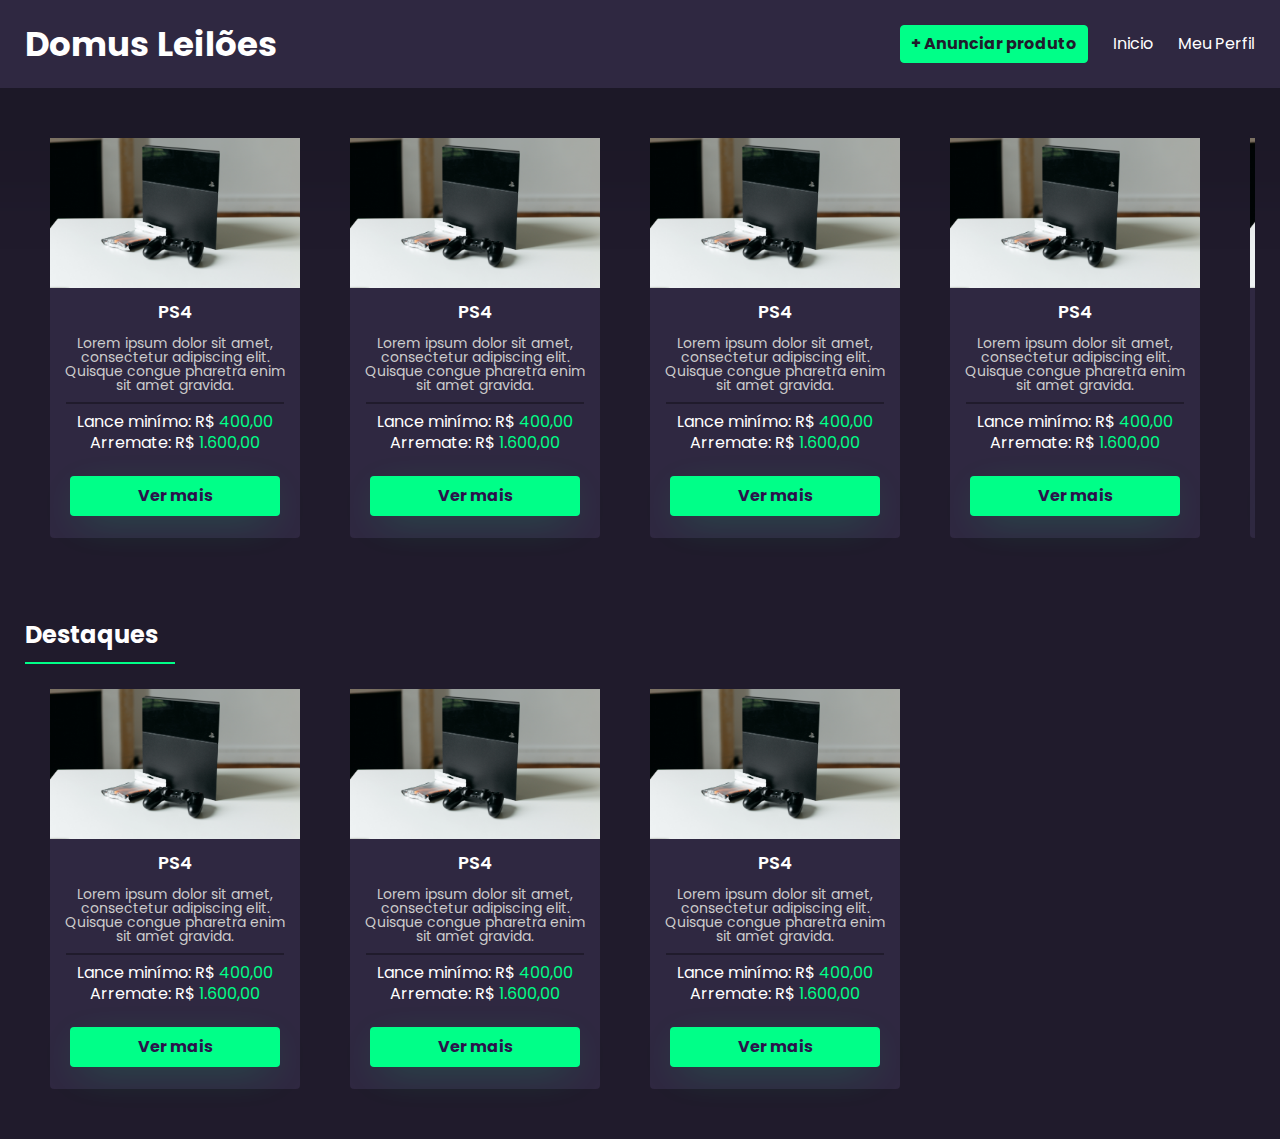
<file: index.html>
<!DOCTYPE html>
<html lang="pt-br">

<head>
  <meta charset="UTF-8">
  <meta http-equiv="X-UA-Compatible" content="IE=edge">
  <meta name="viewport" content="width=device-width, initial-scale=1.0">

  <!-- Google Fonts -->
  <link rel="preconnect" href="https://fonts.googleapis.com">
  <link rel="preconnect" href="https://fonts.gstatic.com" crossorigin>
  <link href="https://fonts.googleapis.com/css2?family=Poppins:ital,wght@0,400;0,600;0,700;1,400&display=swap" rel="stylesheet">

  <!-- CSS -->
  <link rel="stylesheet" href="./src/style/style.css">

  <!-- OwlCarousel -->
  <link rel="stylesheet" href="https://cdnjs.cloudflare.com/ajax/libs/OwlCarousel2/2.3.4/assets/owl.carousel.min.css" integrity="sha512-tS3S5qG0BlhnQROyJXvNjeEM4UpMXHrQfTGmbQ1gKmelCxlSEBUaxhRBj/EFTzpbP4RVSrpEikbmdJobCvhE3g==" crossorigin="anonymous" referrerpolicy="no-referrer" />

  <link rel="stylesheet" href="https://cdnjs.cloudflare.com/ajax/libs/OwlCarousel2/2.3.4/assets/owl.theme.default.min.css" integrity="sha512-sMXtMNL1zRzolHYKEujM2AqCLUR9F2C4/05cdbxjjLSRvMQIciEPCQZo++nk7go3BtSuK9kfa/s+a4f4i5pLkw==" crossorigin="anonymous" referrerpolicy="no-referrer" />

  <!-- jQuery -->
  <script src="https://cdnjs.cloudflare.com/ajax/libs/jquery/3.6.0/jquery.min.js" integrity="sha512-894YE6QWD5I59HgZOGReFYm4dnWc1Qt5NtvYSaNcOP+u1T9qYdvdihz0PPSiiqn/+/3e7Jo4EaG7TubfWGUrMQ==" crossorigin="anonymous" referrerpolicy="no-referrer"></script>

  <!-- Favicon -->
  <link rel="shortcut icon" href="favicon.png" type="image/x-icon">

  <!-- Title -->
  <title>Domus Leilão</title>
</head>

<body>

  <main>
    <header>
      <div class="logo">
        <h1 class="domus-logo">Domus Leilões</h1>
      </div>
      <nav>
        <a class="new-product" href="">+ Anunciar produto</a>
        <a class="menu-item" href="">Inicio</a>
        <a class="menu-item" href="">Meu Perfil</a>
      </nav>
    </header>



    <section class="container">
      <div class="owl-carousel produtos">
        <div class="item produto">
          <div class="produto-img">
            <img src="./src/assets/images/produtos/ps4.jpg" alt="PS4">
          </div>
          <div class="produto-name">
            <h4>PS4</h4>
          </div>

          <div class="produto-descricao">
            <p class="paragrafo">Lorem ipsum dolor sit amet, consectetur adipiscing elit. Quisque congue pharetra enim sit amet gravida.</p>
          </div>

          <div class="produto-lances">
            <div class="lance-minimo">
              Lance minímo: R$ <span class="money">400,00</span>
            </div>
            <div class="arremate">
              Arremate: R$ <span class="money">1.600,00</span>
            </div>

            <div class="btn btn-produto">
              <a href="/login.html">Ver mais</a>
            </div>
          </div>
        </div>

        <div class="item produto">
          <div class="produto-img">
            <img src="./src/assets/images/produtos/ps4.jpg" alt="PS4">
          </div>
          <div class="produto-name">
            <h4>PS4</h4>
          </div>

          <div class="produto-descricao">
            <p class="paragrafo">Lorem ipsum dolor sit amet, consectetur adipiscing elit. Quisque congue pharetra enim sit amet gravida.</p>
          </div>

          <div class="produto-lances">
            <div class="lance-minimo">
              Lance minímo: R$ <span class="money">400,00</span>
            </div>
            <div class="arremate">
              Arremate: R$ <span class="money">1.600,00</span>
            </div>

            <div class="btn btn-produto">
              <a href="/login.html">Ver mais</a>
            </div>
          </div>
        </div>

        <div class="item produto">
          <div class="produto-img">
            <img src="./src/assets/images/produtos/ps4.jpg" alt="PS4">
          </div>
          <div class="produto-name">
            <h4>PS4</h4>
          </div>

          <div class="produto-descricao">
            <p class="paragrafo">Lorem ipsum dolor sit amet, consectetur adipiscing elit. Quisque congue pharetra enim sit amet gravida.</p>
          </div>

          <div class="produto-lances">
            <div class="lance-minimo">
              Lance minímo: R$ <span class="money">400,00</span>
            </div>
            <div class="arremate">
              Arremate: R$ <span class="money">1.600,00</span>
            </div>

            <div class="btn btn-produto">
              <a href="/login.html">Ver mais</a>
            </div>
          </div>
        </div>

        <div class="item produto">
          <div class="produto-img">
            <img src="./src/assets/images/produtos/ps4.jpg" alt="PS4">
          </div>
          <div class="produto-name">
            <h4>PS4</h4>
          </div>

          <div class="produto-descricao">
            <p class="paragrafo">Lorem ipsum dolor sit amet, consectetur adipiscing elit. Quisque congue pharetra enim sit amet gravida.</p>
          </div>

          <div class="produto-lances">
            <div class="lance-minimo">
              Lance minímo: R$ <span class="money">400,00</span>
            </div>
            <div class="arremate">
              Arremate: R$ <span class="money">1.600,00</span>
            </div>

            <div class="btn btn-produto">
              <a href="/login.html">Ver mais</a>
            </div>
          </div>
        </div>

        <div class="item produto">
          <div class="produto-img">
            <img src="./src/assets/images/produtos/ps4.jpg" alt="PS4">
          </div>
          <div class="produto-name">
            <h4>PS4</h4>
          </div>

          <div class="produto-descricao">
            <p class="paragrafo">Lorem ipsum dolor sit amet, consectetur adipiscing elit. Quisque congue pharetra enim sit amet gravida.</p>
          </div>

          <div class="produto-lances">
            <div class="lance-minimo">
              Lance minímo: R$ <span class="money">400,00</span>
            </div>
            <div class="arremate">
              Arremate: R$ <span class="money">1.600,00</span>
            </div>

            <div class="btn btn-produto">
              <a href="/login.html">Ver mais</a>
            </div>
          </div>
        </div>

        <div class="item produto">
          <div class="produto-img">
            <img src="./src/assets/images/produtos/ps4.jpg" alt="PS4">
          </div>
          <div class="produto-name">
            <h4>PS4</h4>
          </div>

          <div class="produto-descricao">
            <p class="paragrafo">Lorem ipsum dolor sit amet, consectetur adipiscing elit. Quisque congue pharetra enim sit amet gravida.</p>
          </div>

          <div class="produto-lances">
            <div class="lance-minimo">
              Lance minímo: R$ <span class="money">400,00</span>
            </div>
            <div class="arremate">
              Arremate: R$ <span class="money">1.600,00</span>
            </div>

            <div class="btn btn-produto">
              <a href="/login.html">Ver mais</a>
            </div>
          </div>
        </div>
      </div>
    </section>
    <section class="container">
      <div class="section-title">
        <h2 class="title">Destaques</h2>
      </div>

      <div class="produtos">

        <div class="produto">
          <div class="produto-img">
            <img src="./src/assets/images/produtos/ps4.jpg" alt="PS4">
          </div>
          <div class="produto-name">
            <h4>PS4</h4>
          </div>

          <div class="produto-descricao">
            <p class="paragrafo">Lorem ipsum dolor sit amet, consectetur adipiscing elit. Quisque congue pharetra enim sit amet gravida.</p>
          </div>

          <div class="produto-lances">
            <div class="lance-minimo">
              Lance minímo: R$ <span class="money">400,00</span>
            </div>
            <div class="arremate">
              Arremate: R$ <span class="money">1.600,00</span>
            </div>

            <div class="btn btn-produto">
              <a href="/login.html">Ver mais</a>
            </div>
          </div>
        </div>

        <div class="produto">
          <div class="produto-img">
            <img src="./src/assets/images/produtos/ps4.jpg" alt="PS4">
          </div>
          <div class="produto-name">
            <h4>PS4</h4>
          </div>

          <div class="produto-descricao">
            <p class="paragrafo">Lorem ipsum dolor sit amet, consectetur adipiscing elit. Quisque congue pharetra enim sit amet gravida.</p>
          </div>

          <div class="produto-lances">
            <div class="lance-minimo">
              Lance minímo: R$ <span class="money">400,00</span>
            </div>
            <div class="arremate">
              Arremate: R$ <span class="money">1.600,00</span>
            </div>

            <div class="btn btn-produto">
              <a href="/login.html">Ver mais</a>
            </div>
          </div>
        </div>

        <div class="produto">
          <div class="produto-img">
            <img src="./src/assets/images/produtos/ps4.jpg" alt="PS4">
          </div>
          <div class="produto-name">
            <h4>PS4</h4>
          </div>

          <div class="produto-descricao">
            <p class="paragrafo">Lorem ipsum dolor sit amet, consectetur adipiscing elit. Quisque congue pharetra enim sit amet gravida.</p>
          </div>

          <div class="produto-lances">
            <div class="lance-minimo">
              Lance minímo: R$ <span class="money">400,00</span>
            </div>
            <div class="arremate">
              Arremate: R$ <span class="money">1.600,00</span>
            </div>

            <div class="btn btn-produto">
              <a href="/login.html">Ver mais</a>
            </div>
          </div>
        </div>
      </div>
    </section>
  </main>

  <!-- OwlCarousel -->
  <script src="https://cdnjs.cloudflare.com/ajax/libs/OwlCarousel2/2.3.4/owl.carousel.min.js" integrity="sha512-bPs7Ae6pVvhOSiIcyUClR7/q2OAsRiovw4vAkX+zJbw3ShAeeqezq50RIIcIURq7Oa20rW2n2q+fyXBNcU9lrw==" crossorigin="anonymous" referrerpolicy="no-referrer"></script>

  <script>
    $(document).ready(function () {
      $(".owl-carousel").owlCarousel();
    });

    $('.owl-carousel').owlCarousel({
      autoWidth: true,
    })
  </script>


</body>

</html>
</file>
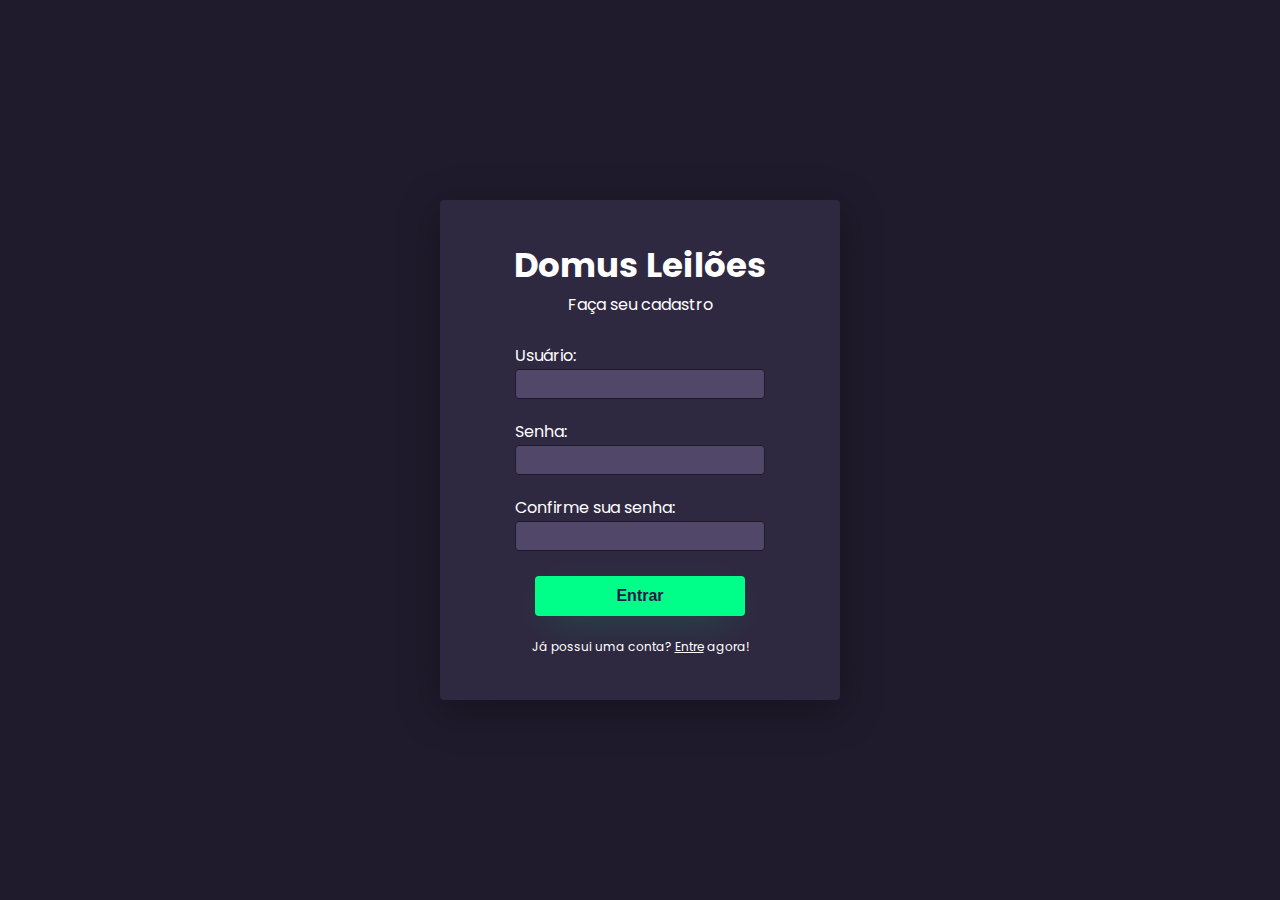
<file: cadastro.html>
<!DOCTYPE html>
<html lang="pt-br">

<head>
  <meta charset="UTF-8">
  <meta http-equiv="X-UA-Compatible" content="IE=edge">
  <meta name="viewport" content="width=device-width, initial-scale=1.0">

  <!-- Google Fonts -->
  <link rel="preconnect" href="https://fonts.googleapis.com">
  <link rel="preconnect" href="https://fonts.gstatic.com" crossorigin>
  <link href="https://fonts.googleapis.com/css2?family=Poppins:ital,wght@0,400;0,600;0,700;1,400&display=swap" rel="stylesheet">

  <!-- CSS -->
  <link rel="stylesheet" href="./src/style/style.css">

  <!-- Favicon -->
  <link rel="shortcut icon" href="favicon.png" type="image/x-icon">

  <!-- Title -->
  <title>Domus Leilão</title>
</head>

<body>
  <section class="container colunas">
    <!-- Div da parte esquerda-->

    <!-- Div da parte esquerda-->
    <div class="page-intro-content">
      <div class="card-login">

        <div class="bem-vindo">
          <h1 class="domus-logo">Domus Leilões</h1>
          <h2>Faça seu cadastro</h2>
        </div>

        <div>
          <form class="form-login" action="">
            <div class="field">
              <label for="new-username">Usuário:</label>
              <input id="new-username" type="text">
            </div>

            <div class="field">
              <label for="new-password">Senha:</label>
              <input id="new-password" type="password">
            </div>

            <div class="field">
              <label for="new-password">Confirme sua senha:</label>
              <input id="new-password" type="password">
            </div>

            <div class="btn">
              <button>Entrar</button>
            </div>
          </form>

        </div>

        <div class="extra-form">
          <p>Já possui uma conta? <a href="./cadastro.html">Entre</a> agora!</p>
        </div>


      </div>

    </div>
    </div>
  </section>

</body>

</html>
</file>
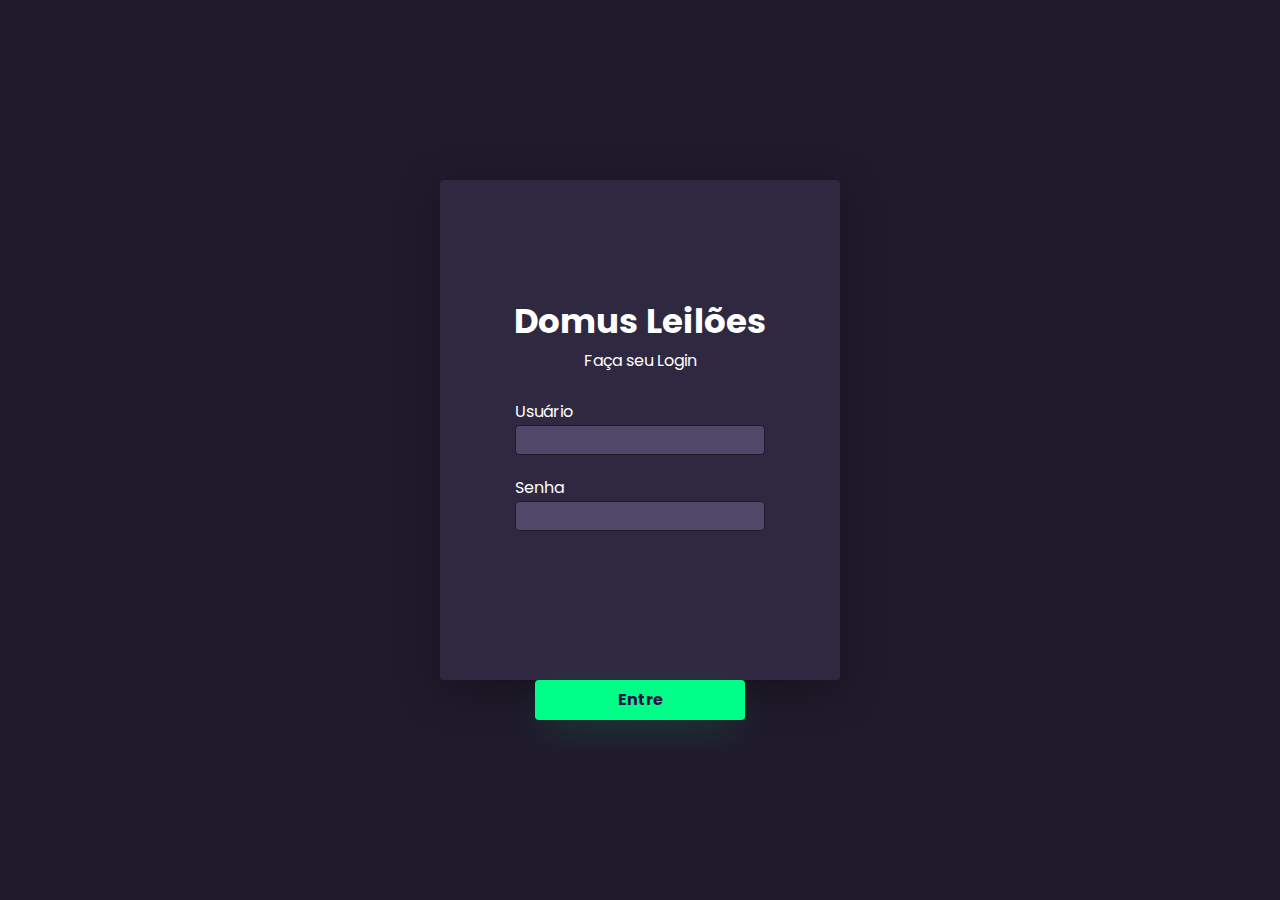
<file: login-v1.html>
<!DOCTYPE html>
<html lang="pt-br">

<head>
    <meta charset="UTF-8">
    <meta http-equiv="X-UA-Compatible" content="IE=edge">
    <meta name="viewport" content="width=device-width, initial-scale=1.0">

    <!-- Google Fonts -->
    <link rel="preconnect" href="https://fonts.googleapis.com">
    <link rel="preconnect" href="https://fonts.gstatic.com" crossorigin>
    <link href="https://fonts.googleapis.com/css2?family=Poppins:ital,wght@0,400;0,600;0,700;1,400&display=swap" rel="stylesheet">

    <!-- CSS -->
    <link rel="stylesheet" href="./src/style/style.css">

    <!-- Favicon -->
    <link rel="shortcut icon" href="favicon.png" type="image/x-icon">

    <!-- Title -->
    <title>Domus Leilão</title>
</head>

<body>
    <section class="container colunas">
        <!-- Div da parte esquerda-->

        <!-- Div da parte esquerda-->
        <div class="page-intro-content">
            <div class="card-login">

                <div class="bem-vindo">
                    <h1 class="domus-logo">Domus Leilões</h1>
                    <h2>Faça seu Login</h2>
                </div>

                <div class="form-login">
                    <form action="">
                        <div class="field">
                            <label for="">Usuário</label>
                            <input type="text">
                        </div>

                        <div class="field">
                            <label for="">Senha</label>
                            <input type="password">
                        </div>
                    </form>
                </div>


            </div>
            <div class="btn">
                <a href="/login.html">Entre</a>
            </div>
        </div>
        </div>
    </section>

</body>

</html>

<!-- <h3>DESENVOLVEDORES</h3>
<ul type="square" class="lista-nomes">

    <li>Eduardo Cruz Rodrigues</li>
    <li>Gustavo Xavier Siqueira da Silva</li>
    <li>Hercules Rodrigues dos Santos</li>
    <li>Jonas Gomes Xavier</li>
    <li>Vitor Fraga Pereira</li>
</ul> -->
</file>
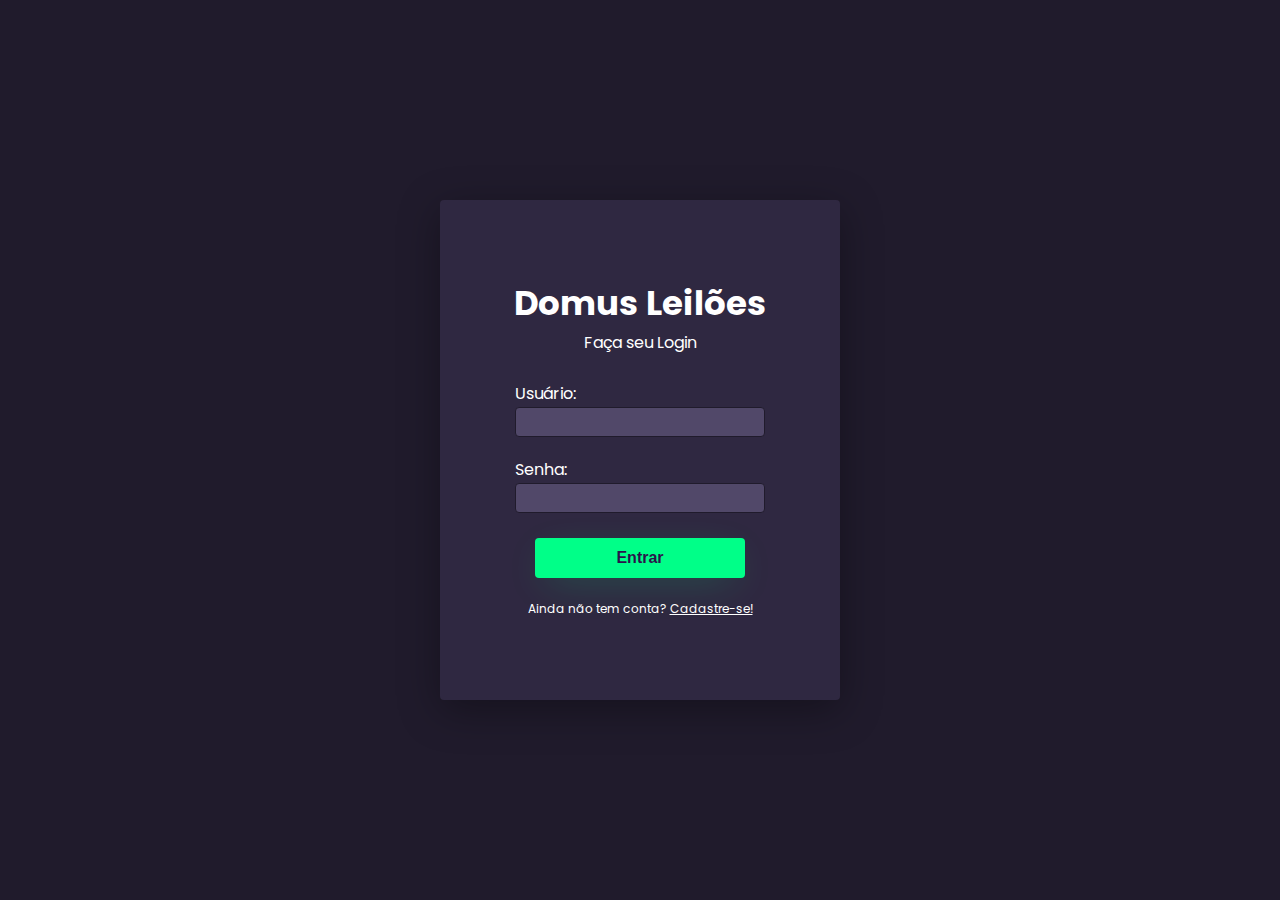
<file: login.html>
<!DOCTYPE html>
<html lang="pt-br">

<head>
    <meta charset="UTF-8">
    <meta http-equiv="X-UA-Compatible" content="IE=edge">
    <meta name="viewport" content="width=device-width, initial-scale=1.0">

    <!-- Google Fonts -->
    <link rel="preconnect" href="https://fonts.googleapis.com">
    <link rel="preconnect" href="https://fonts.gstatic.com" crossorigin>
    <link href="https://fonts.googleapis.com/css2?family=Poppins:ital,wght@0,400;0,600;0,700;1,400&display=swap" rel="stylesheet">

    <!-- CSS -->
    <link rel="stylesheet" href="./src/style/style.css">

    <!-- Favicon -->
    <link rel="shortcut icon" href="favicon.png" type="image/x-icon">

    <!-- Title -->
    <title>Domus Leilão</title>
</head>

<body>
    <section class="container colunas">
        <!-- Div da parte esquerda-->

        <!-- Div da parte esquerda-->
        <div class="page-intro-content">
            <div class="card-login">

                <div class="bem-vindo">
                    <h1 class="domus-logo">Domus Leilões</h1>
                    <h2>Faça seu Login</h2>
                </div>

                <div>
                    <form class="form-login" action="">
                        <div class="field">
                            <label for="username">Usuário:</label>
                            <input id="username" type="text">
                        </div>

                        <div class="field">
                            <label for="password">Senha:</label>
                            <input id="password" type="password">
                        </div>

                        <div class="btn">
                            <button>Entrar</button>
                        </div>
                    </form>

                </div>

                <div class="extra-form">
                    <p>Ainda não tem conta? <a href="./cadastro.html">Cadastre-se!</a></p>
                </div>


            </div>

        </div>
        </div>
    </section>

</body>

</html>
</file>
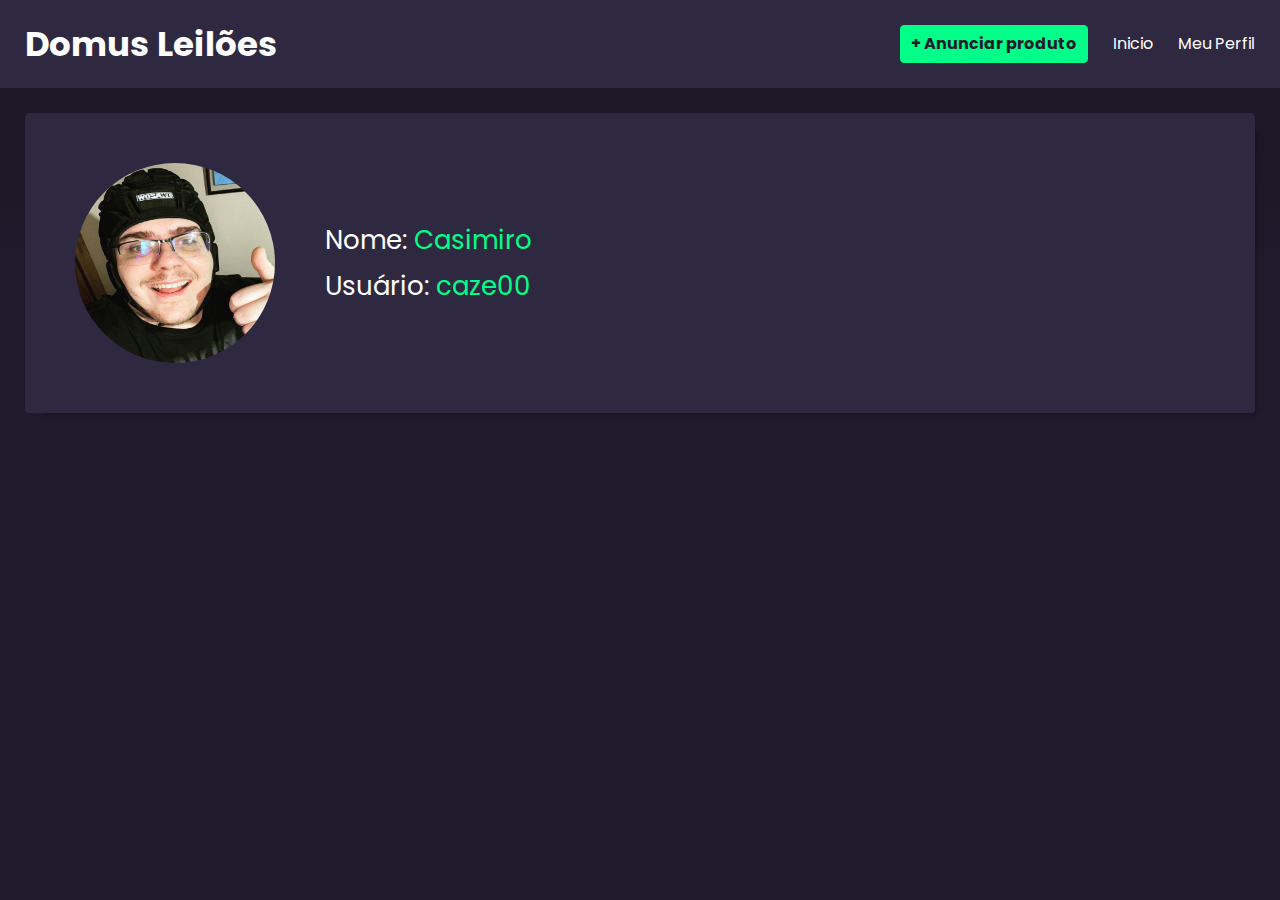
<file: profile.html>
<!DOCTYPE html>
<html lang="pt-br">

<head>
  <meta charset="UTF-8">
  <meta http-equiv="X-UA-Compatible" content="IE=edge">
  <meta name="viewport" content="width=device-width, initial-scale=1.0">

  <!-- Google Fonts -->
  <link rel="preconnect" href="https://fonts.googleapis.com">
  <link rel="preconnect" href="https://fonts.gstatic.com" crossorigin>
  <link href="https://fonts.googleapis.com/css2?family=Poppins:ital,wght@0,400;0,600;0,700;1,400&display=swap" rel="stylesheet">

  <!-- CSS -->
  <link rel="stylesheet" href="./src/style/style.css">


  <!-- Favicon -->
  <link rel="shortcut icon" href="favicon.png" type="image/x-icon">

  <!-- Title -->
  <title>Domus Leilão</title>
</head>

<body>

  <main>
    <header>
      <div class="logo">
        <h1 class="domus-logo">Domus Leilões</h1>
      </div>
      <nav>
        <a class="new-product" href="new-product.html">+ Anunciar produto</a>
        <a class="menu-item" href="index.html">Inicio</a>
        <a class="menu-item" href="profile.html">Meu Perfil</a>
      </nav>
    </header>



    <section class="container">

      <div class="profile">

        <div class="profile-image">
          <img src="./src/assets/images/profile-image.jpeg" alt="">
        </div>

        <div class="profile-infos">
          <span>Nome: <span class="info-text">Casimiro</span></span>
          <span>Usuário: <span class="info-text">caze00</span></span>

        </div>

      </div>



    </section>

  </main>

</body>

</html>
</file>
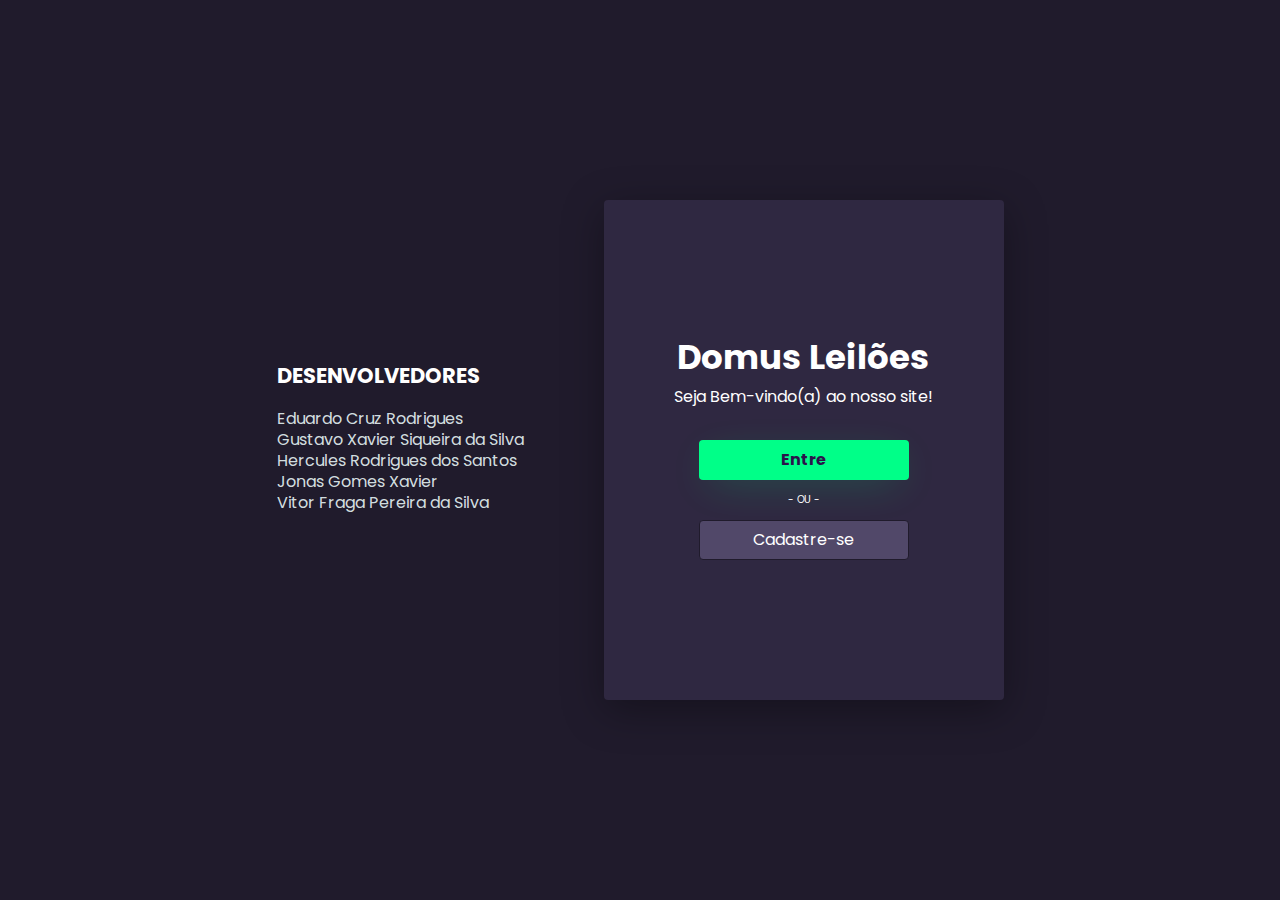
<file: welcome.html>
<!DOCTYPE html>
<html lang="pt-br">

<head>
    <meta charset="UTF-8">
    <meta http-equiv="X-UA-Compatible" content="IE=edge">
    <meta name="viewport" content="width=device-width, initial-scale=1.0">

    <!-- Google Fonts -->
    <link rel="preconnect" href="https://fonts.googleapis.com">
    <link rel="preconnect" href="https://fonts.gstatic.com" crossorigin>
    <link href="https://fonts.googleapis.com/css2?family=Poppins:ital,wght@0,400;0,600;0,700;1,400&display=swap" rel="stylesheet">

    <!-- CSS -->
    <link rel="stylesheet" href="./src/style/style.css">

    <!-- Favicon -->
    <link rel="shortcut icon" href="favicon.png" type="image/x-icon">

    <!-- Title -->
    <title>Domus Leilão</title>
</head>

<body>
    <section class="container colunas">
        <!-- Div da parte esquerda-->
        <div class="page-intro-contentn">
            <div class="desenvolvedores">
                <h3>DESENVOLVEDORES</h3>
                <ul type="square" class="lista-nomes">

                    <li>Eduardo Cruz Rodrigues</li>
                    <li>Gustavo Xavier Siqueira da Silva</li>
                    <li>Hercules Rodrigues dos Santos</li>
                    <li>Jonas Gomes Xavier</li>
                    <li>Vitor Fraga Pereira da Silva</li>
                </ul>
            </div>

        </div>

        <!-- Div da parte esquerda-->
        <div class="page-intro-content">
            <div class="card-login">

                <div class="bem-vindo">
                    <h1 class="domus-logo">Domus Leilões</h1>
                    <h2>Seja Bem-vindo(a) ao nosso site!</h2>
                </div>

                <div class="btn">
                    <a href="/login.html">Entre</a>
                </div>
                <span class="divider">- OU -</span>
                <div class="btn btn-alt">
                    <a href="/login.html">Cadastre-se</a>
                </div>
            </div>
        </div>
        </div>
    </section>

</body>

</html>

<!-- <h3>DESENVOLVEDORES</h3>
<ul type="square" class="lista-nomes">

    <li>Eduardo Cruz Rodrigues</li>
    <li>Gustavo Xavier Siqueira da Silva</li>
    <li>Hercules Rodrigues dos Santos</li>
    <li>Jonas Gomes Xavier</li>
    <li>Vitor Fraga Pereira</li>
</ul> -->
</file>
<file: src/style/style.css>
html,body,div,span,applet,object,iframe,h1,h2,h3,h4,h5,h6,p,blockquote,pre,a,abbr,acronym,address,big,cite,code,del,dfn,em,img,ins,kbd,q,s,samp,small,strike,strong,sub,sup,tt,var,b,u,i,center,dl,dt,dd,ol,ul,li,fieldset,form,label,legend,table,caption,tbody,tfoot,thead,tr,th,td,article,aside,canvas,details,embed,figure,figcaption,footer,header,hgroup,menu,nav,output,ruby,section,summary,time,mark,audio,video{margin:0;padding:0;border:0;font-size:100%;font:inherit;vertical-align:baseline}article,aside,details,figcaption,figure,footer,header,hgroup,menu,nav,section{display:block}body{line-height:1}ol,ul{list-style:none}blockquote,q{quotes:none}blockquote:before,blockquote:after,q:before,q:after{content:'';content:none}table{border-collapse:collapse;border-spacing:0}*{text-decoration:none;box-sizing:border-box}button{outline:none;border:none;background:none;font-size:1.6rem;color:#2b134b;font-weight:700}a{color:var(--white)}html{--white: #ffffff;--green: #00ff88;--purple: #201b2c;--purple-light: #2f2841;--purple-3: #514869;--gray: #cccccc;font-size:62.5%}body{background-color:var(--purple);margin:0;font-family:"Poppins", sans-serif}.container{max-width:1400px;padding:2.5rem;margin:0 auto}.colunas{height:100vh;display:flex;flex-wrap:wrap;justify-content:center;align-items:center;gap:8rem}.page-intro-content{display:flex;justify-content:center;align-items:center;flex-direction:column}.bem-vindo{color:var(--white);text-align:center;margin-bottom:3.5rem}.bem-vindo h2{margin:1.5rem 0 0 0;font-size:1.6rem}.domus-logo{color:var(--white);font-size:3.4rem;font-weight:700}.card-login{width:40rem;height:50rem;display:flex;justify-content:center;align-items:center;flex-direction:column;background-color:#2f2841;border-radius:0.4rem;box-shadow:0px 10px 40px #00000056}.btn{width:21rem;height:4rem;border-radius:0.4rem;background:#00ff88;box-shadow:0px 10px 40px -12px #00ff8052;display:flex;justify-content:center;align-items:center;font-size:1.6rem;color:#2b134b;font-weight:700}.btn a{font-size:1.6rem;color:#2b134b;font-weight:700}.btn-alt{border:solid 0.1rem var(--purple);background-color:var(--purple-3);color:var(--green);box-shadow:none}.btn-alt a{font-weight:400;color:var(--white)}.divider{color:var(--white);margin:1.5rem}.botoes{display:flex}.desenvolvedores{font-size:1.6rem}.desenvolvedores ul{margin:2.5rem 0}.desenvolvedores ul li{margin:0.5rem 0}.desenvolvedores h3{font-size:2.1rem;color:var(--white);font-weight:700}.lista-nomes{margin-top:1px;color:#f0ffffde}.extra-form{margin-top:2.5rem;font-size:1.2rem;color:var(--white)}.extra-form a{text-decoration:underline}header{background-color:var(--purple-light);padding:2.5rem;display:flex;justify-content:space-between;align-items:center;box-shadow:5px 11px 54px 100px rgba(0,0,0,0.1)}.new-product{padding:1rem;border-radius:0.4rem;border:0.1rem solid var(--green);background-color:#00ff88;color:var(--purple);font-weight:700;font-size:1.6rem;text-align:center;transition:0.3s ease}.new-product:hover{background-color:var(--purple-light);color:var(--green)}nav{display:flex;align-items:center;gap:2.5rem}.menu-item{font-size:1.6rem;transition:0.2s ease}nav a:hover{color:var(--green)}.title{font-size:2.4rem;font-weight:bold;color:var(--white)}.title::after{content:"";display:block;width:15rem;height:0.2rem;background-color:var(--green);margin-top:1.5rem}.paragrafo{font-size:1.4rem;color:var(--gray)}img{display:block}.form-login{display:flex;justify-content:center;align-items:center;flex-direction:column}.field{display:flex;flex-direction:column;margin-bottom:2.5rem}.field label{font-size:1.6rem;color:vaR(--white);margin-bottom:.5rem}.field input{font-size:1.6rem;background-color:var(--purple-3);border:solid 0.1rem vaR(--purple);border-radius:.4rem;width:25rem;height:3rem;padding:1rem;color:var(--white)}.fiel input:focus{outline:0;border:0}.form .btn{background-color:aqua;margin:0 auto}.banner-home{width:100%;height:200px;background-color:aqua}.img-banner img{width:100%;height:100%}.img-banner{width:100%;height:100%}.produtos{display:flex}.owl-carousel{gap:0}.produto{width:25rem;height:40rem;border-radius:0.4rem;background-color:var(--purple-light);margin:2.5rem}.produto-img{width:25rem;height:15rem}.produto-img img{width:100%;height:100%;object-fit:cover;object-position:bottom}.produto-name{margin:1.5rem 0;text-align:center;font-size:1.8rem;color:var(--white);font-weight:600}.produto-descricao{padding:0 1rem;text-align:center}.produto-lances{padding:0 1rem;font-size:1.6rem;text-align:center;color:var(--white)}.produto-lances::before{content:"";display:block;width:95%;height:0.2rem;margin:1rem auto;background-color:var(--purple)}.money{color:var(--green)}.arremate{margin-top:0.5rem}.btn-produto{margin:2.5rem auto 0 auto}.profile-banner{width:100%}.profile-banner img{width:100%;height:100%}.profile{display:flex;align-items:center;background-color:var(--purple-light);border-radius:0.4rem;box-shadow:10px 10px 5px -8px rgba(0,0,0,0.28);-webkit-box-shadow:10px 10px 5px -8px rgba(0,0,0,0.28);-moz-box-shadow:10px 10px 5px -8px rgba(0,0,0,0.28);padding:5rem;gap:5rem}.profile-image{border-radius:50%;width:20rem;height:20rem}.profile-image img{width:100%;height:100%;border-radius:50%}.profile-infos{font-size:2.6rem;color:var(--white);display:flex;flex-direction:column;gap:2rem}.info-text{color:var(--green)}
</file>
